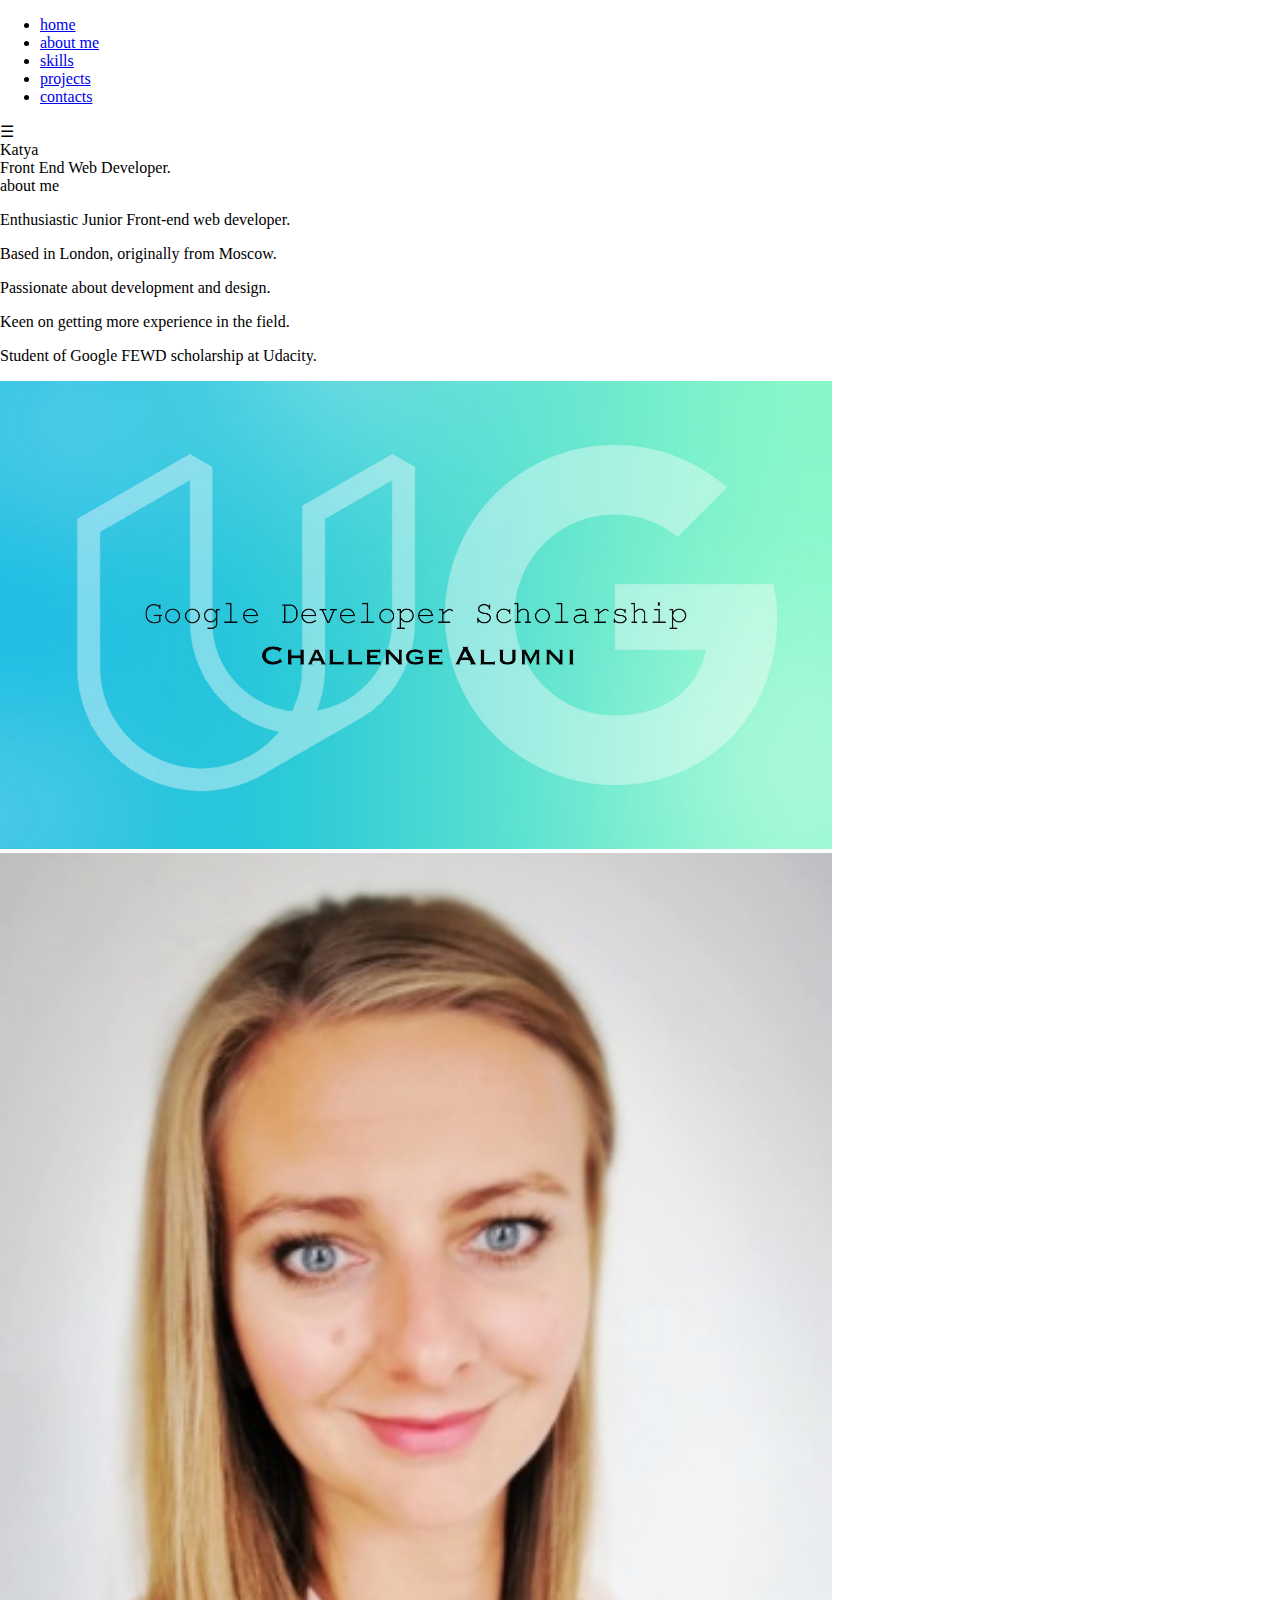
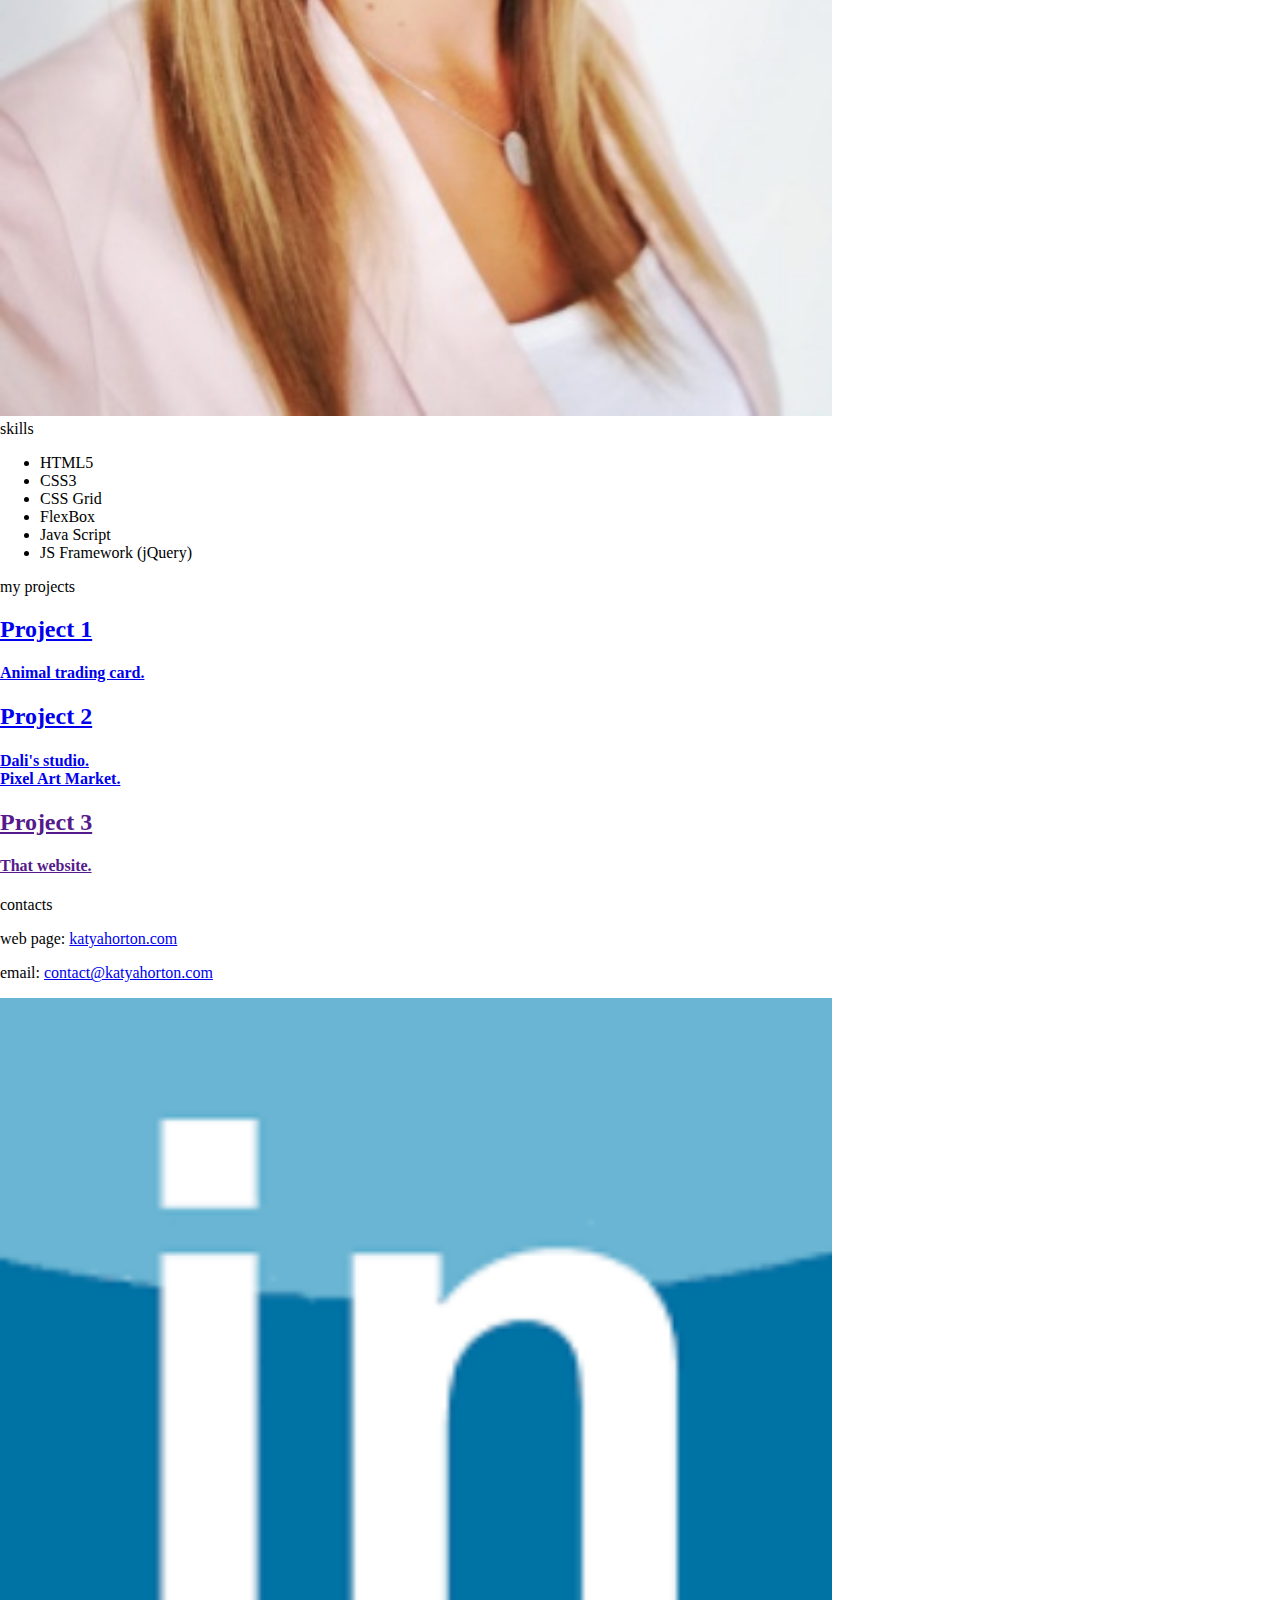
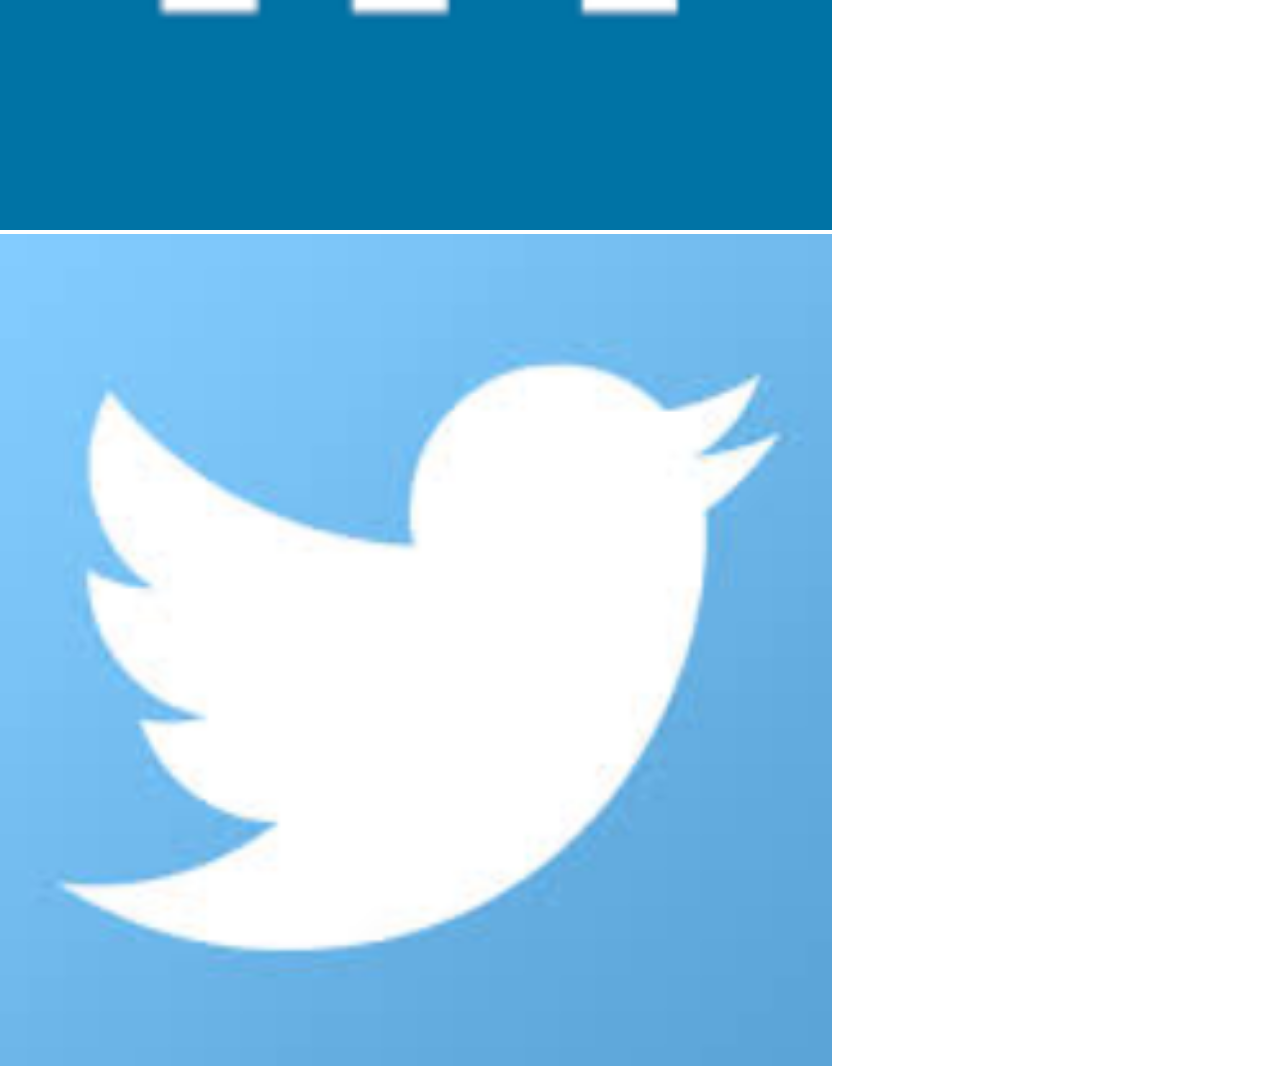
<file: index.html>
<!DOCTYPE html> 
<html>
   <head>
      <title>Katya Horton</title>
      <meta charset=utf-8>
      <meta name="viewport" content="width=device-width, initial-scale=1">
      <link rel="stylesheet" type="text/css" href="CSS/main.css">
   </head>
   <body>
 
      <div class="container">
         <header class="header-navbar" id="#home">
            <nav class="navbar">
               <ul class="navbar-list">
                  <li class="nav-item">
                     <a class="nav-item-child" href="#home">home</a>
                  </li>
                  <li class="nav-item">
                     <a class="nav-item-child" href="#aboutMe">about me</a>
                  </li>
                  <li class="nav-item">
                     <a class="nav-item-child" href="#skills">skills</a>
                  </li>
                  <li class="nav-item">
                     <a class="nav-item-child" href="#projects">projects</a>
                  </li>
                  <li class="nav-item">
                     <a class="nav-item-child" href="#contacts">contacts</a>
                  </li>
               </ul>
            </nav>
            <div class="menu">&#9776;</div>
         </header>
         <section class="main">
            <div class="greenwich-background">
               <div class="main-name1"></div>
               <div class="main-name2">Front End Web Developer.</div>
            </div>
            <div id="content">
               <div class="general-div" id="aboutMe">
                  <header class="general-header">
                     <div class="general-header-text">about me</div>
                  </header>
                  <div id="aboutMeGrid">
                     <div class="general-text  about-me-text">
                        <div>
                           <p>Enthusiastic Junior Front-end web developer.</p>
                           <p>Based in London, originally from Moscow.</p>
                           <p>Passionate about development and design.</p>
                           <p>Keen on getting more experience in the field.</p>
                           <p>Student of Google FEWD scholarship at Udacity.</p>
                        </div>
                     </div>
                     <img class="googleImg" src="images/google.jpg" alt="Google Udasity logo">
                     <img class="katyaImg" src="images/katyaHorton.png" alt="Katya Horton photo">
                  </div>
               </div>
               <div class="general-div" id="skills">
                  <header class="general-header">
                     <div class="general-header-text">skills</div>
                  </header>
                  <div class="general-text">
                     <ul class="about-me-list">
                        <li>HTML5</li>
                        <li>CSS3</li>
                        <li >CSS Grid</li>
                        <li >FlexBox</li>
                        <li >Java Script</li>
                        <li >JS Framework (jQuery)</li>
                     </ul>
                  </div>
               </div>
               <div class="general-div" id="projects">
                  <header class="general-header">
                     <div class="general-header-text">my projects</div>
                  </header>
                  <div class="general-text">
                     <div class="project-div projectAnimal">
                        <a href="card.html">
                           <div class="project-link">
                              <h2>Project 1</h2>
                              <h4>Animal trading card.</h4>
                           </div>
                        </a>
                     </div>
                     <div class="project-div projectDali">
                        <a href="dali-pixel-art/index.dali.html">
                           <div class="project-link">
                              <h2>Project 2</h2>
                              <h4>Dali's studio.<br>Pixel Art Market.</h4>
                           </div>
                        </a>
                     </div>
                     <div class="project-div projectKatya">
                        <a href="">
                           <div class="project-link">
                              <h2>Project 3</h2>
                              <h4>That website.</h4>
                           </div>
                        </a>
                     </div>
                  </div>
               </div>
               <div class="general-div" id="contacts">
                  <header class="general-header">
                     <div class="general-header-text">contacts</div>
                  </header>
                  <div class="low general-text">
                     <div class="contact-div">
                        <div class="inner-contact-div">
                           <p> web page: <a href="http://katyahorton.com">katyahorton.com</a> </p>
                           <p> email: <a href="info@katyahorton.com">contact@katyahorton.com</a> </p>
                        </div>
                     </div>
                     <div class="media-div">
                        <div class="inner-media-div"><a class="media-img-link" href="https://www.linkedin.com/in/ekaterina-horton/">
                           <img class="media-img" src="images/linked-in.png" alt="linked In">
                           </a>
                           <a  class="media-img-link" href="https://twitter.com/KatyaHorton">
                           <img class="media-img"  src="images/twitte.jpg" alt="twitter">
                           </a>
                        </div>
                     </div>
                  </div>
               </div>
            </div>
         </section>
      </div>
      <script type="text/javascript" src="https://ajax.googleapis.com/ajax/libs/jquery/3.2.1/jquery.min.js"></script>
	   
      <script type="text/javascript" src="main.js"></script>
   </body>
</html>
</file>
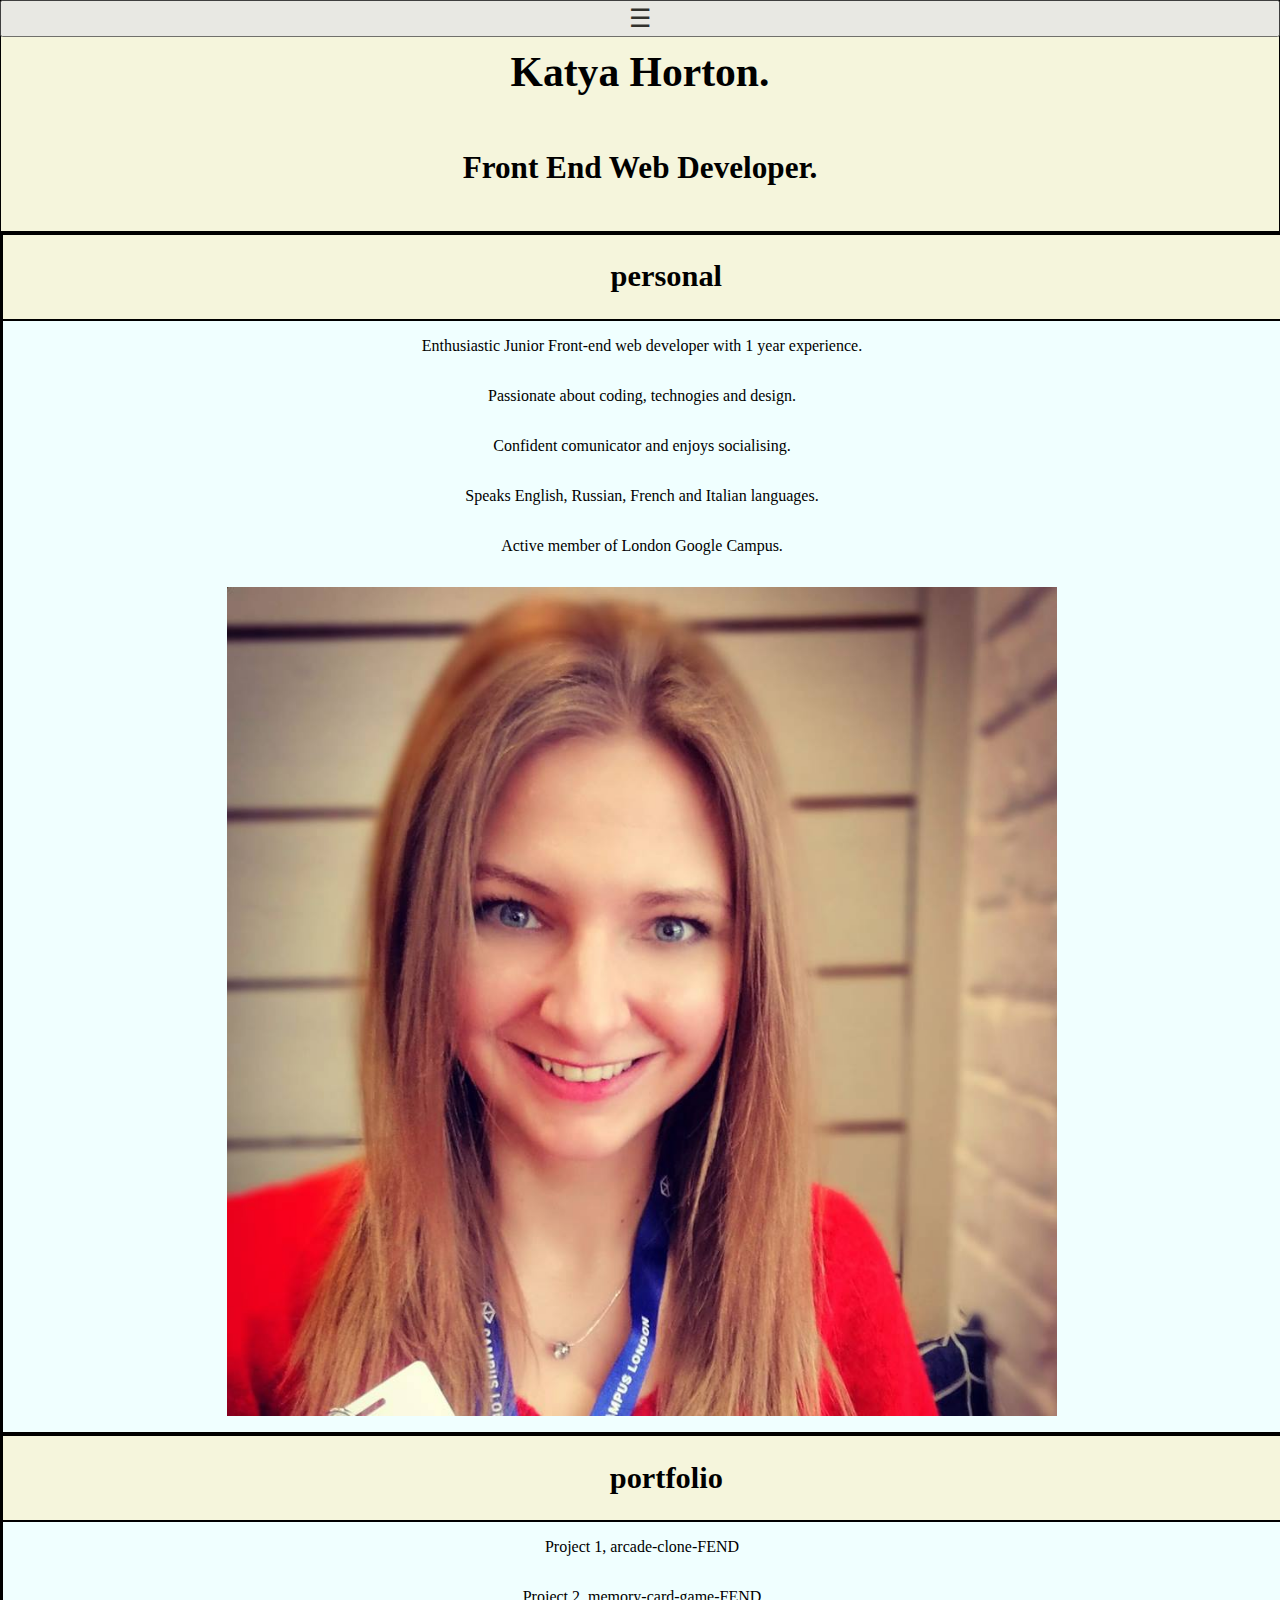
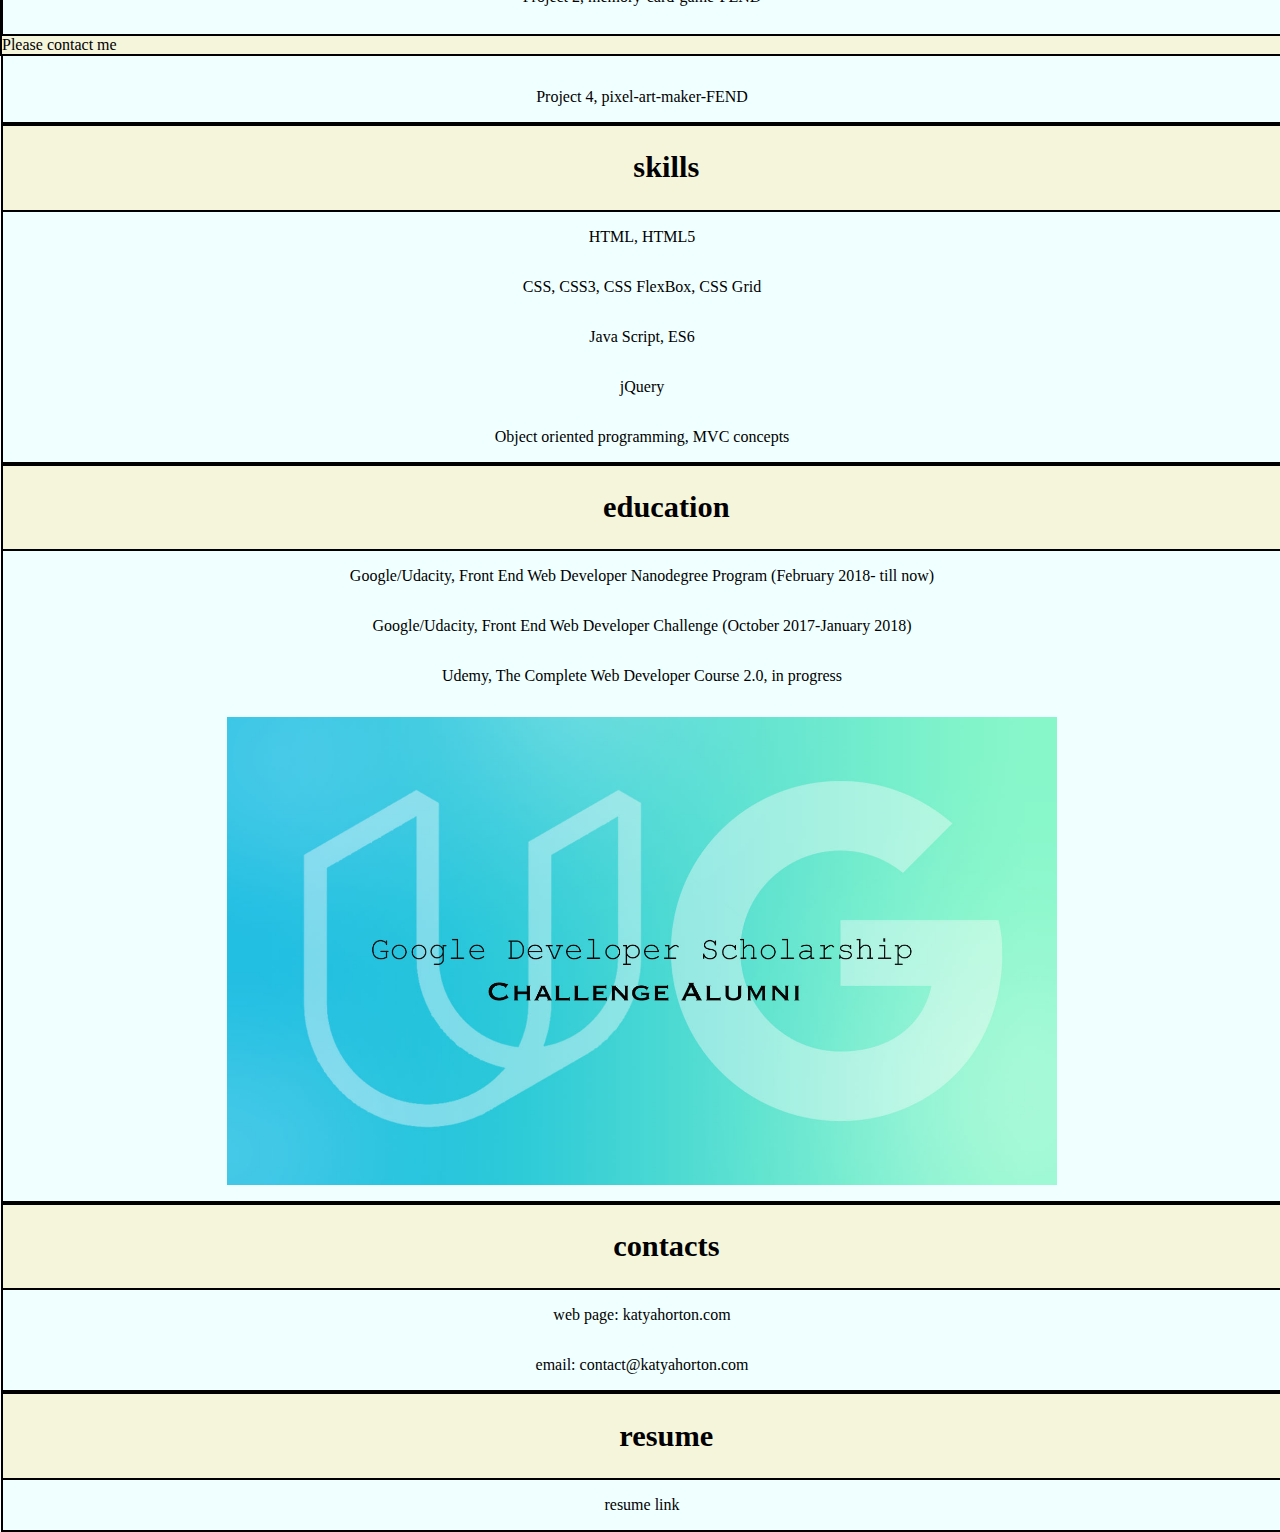
<file: indexMVC.html>
<!DOCTYPE html> 
<html>
   <head>
      <title>Katya Horton</title>
      <meta charset=utf-8>
      <meta name="viewport" content="width=device-width, initial-scale=1">
      <link rel="stylesheet" type="text/css" href="CSS/main.css">
   </head>
   <body>
 
	 <button id='menu'>&#9776;</button>
	   
	 <div id='wrapper'>
		 
		 <nav id='navBar'>
			 <ul id='navBarList'>
			 </ul>
		 </nav>
		 
		 <header id='header'>
		 </header>
		 
		 <main id='main'>
		 </main>
		 
		 <footer id='footer'>
		 </footer>
		 
	   
	   </div>
	   
	   
      <script type="text/javascript" src="https://ajax.googleapis.com/ajax/libs/jquery/3.2.1/jquery.min.js"></script>
	   
      <script type="text/javascript" src="mainMVC.js"></script>
   </body>
</html>
</file>
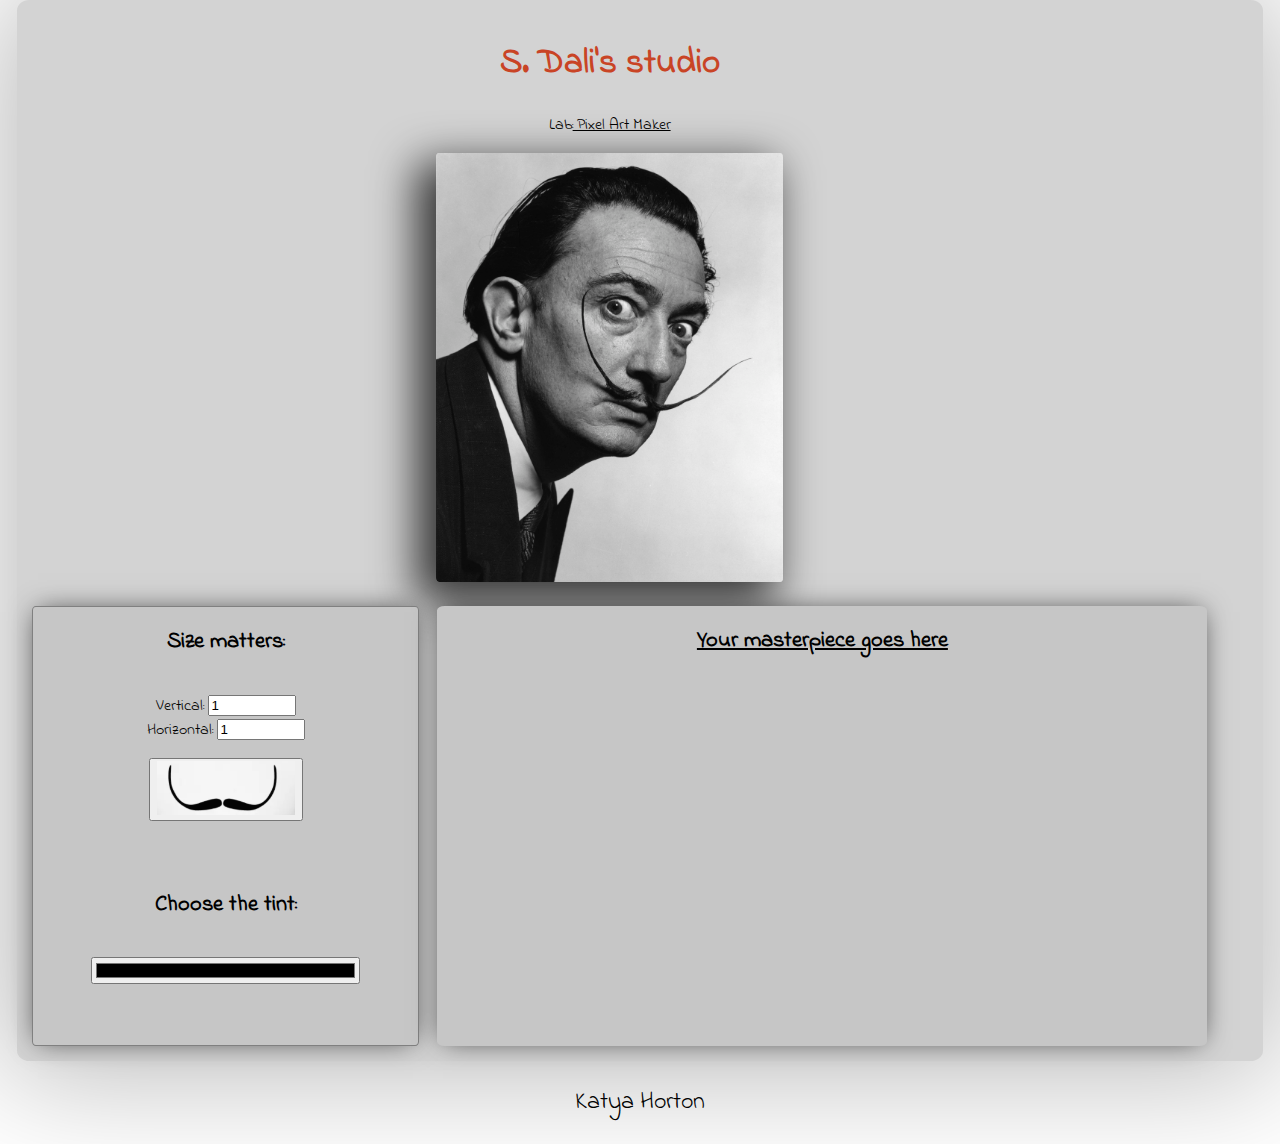
<file: dali-pixel-art/index.dali.html>
<!DOCTYPE html>
<html>
<head>
    <title>Pixel Art Maker!</title>
 
    <link rel="stylesheet" href="CSS/styles.css">
    <link rel="stylesheet" href="CSS/responsive-600.css">
    <link href="https://fonts.googleapis.com/css?family=Indie+Flower" rel="stylesheet">
    <script src="https://code.jquery.com/jquery-3.2.1.min.js"></script>
    
</head>
<body>
  
<div id="mainDiv">
    
        
    <div id="titleDiv">
    <h1>S. Dali's studio</h1>    
    <p>Lab:<span id="underline"> Pixel Art Maker</span></p>
    <p><img id="daliImg" src="images/dali.jpg"></p>
    </div>
    
    
     
    <div id="parametreDiv">
    
        <h2>Size matters:</h2>
        
    <form id="sizePicker">
        Vertical:
        <input type="number" id="input_height" name="height" min="1" value="1">
        <br id="brSpan">
        Horizontal:
        <input type="number" id="input_width" name="width" min="1" value="1">
        
        <p><button type="submit" id="submit"><img id="moustacheSubmit" src="images/moustache-small.png"></button></p>
    </form>
        
    <h2>Choose the tint:</h2>
        
    <input type="color" id="colorPicker">
        
    </div>
    
      <div id="canvasDiv">
    <h2>Your masterpiece goes here</h2>
    <table id="pixel_canvas"></table>
    </div>
    
    
    </div>
        
   
    
  
    
    

    
    <p id="kHorton"><a href="http://katyahorton.com/">Katya Horton</a></p>
    
    
    
    
    
    
    
    
    <script type="text/x-javascript">
        
        
         

function makeGrid() {

    //removes the previous canvas 
    $("#pixel_canvas").children().remove();
  
    var height = $("#input_height").val();
    var width = $("#input_width").val(); 
    var img = $("#titleDiv img");
    var sizeText = $("h2").first();
    
    if ( height<21 &&  width<21) {
 
    for (i = 0; i < height; i++) {
    $("#pixel_canvas").append("<tr></tr>");
    for (j = 0; j < $("#input_width").val(); j++) {
      $("#pixel_canvas").children().last().append("<td></td>");}};
    img.attr("src", "images/dali.25.jpg");
    sizeText.text("Interesting choice of canvas..." ).css("color", "black");
      
  } else {
      sizeText.text("Too big is not good! Try 20X20 or less." ).css("color", "red"); 
      img.attr("src", "images/dali.gif");
      
  };

  //Click Event - Fill the grid with the colour selected
  $("#pixel_canvas td").click(function() {
    $(this).css("background-color", $("#colorPicker").val());
  });
}

//Click Event - Call function on submit
$("button").click(function(evt) {
  //Prevent Refresh after submit
  evt.preventDefault();
  makeGrid();
});
    </script>
    
   
</body>
</html>
</file>
<file: CSS/main.css>
#navBar, #header, #main, .mainDivHeader, .mainDivContainer, .mainDivContent, .footerText, #footer
{
	border: 1px solid black;
	background-color: beige;
	width: 100%;
	
}


/* ------------------------- responsive min ------------------------- */



/* ====================general CSS ==================== */

body, #navBar, #navBarList, #wrapper {
	margin: 0;
	padding: 0;
}

#wrapper {
	width: 100%;
	min-width: 358px;
	background-color: red;
	display: flex;
	flex-wrap: wrap;


}

/* ==================== navBar CSS ==================== */

#menu {
	position:fixed;
	width: 100%;
	height: 37px;
	opacity: 0.8;
	font-size: 25px;	
}

#navBar {
	position: fixed;
	transform: translate(0, -345px);
	transition: transform 1s;
	background-color: aqua;
	
}

#navBar.open {
		transform: translate(0, 0);
}

#navBarList {
	height: 100%;
	display: flex;
	align-items: center;
  	justify-content:space-between;
	flex-direction: column;
}

.navBarElem {
	font-family: sans-serif;
	height: 55px;
	display: flex;
	align-items: center;
  	justify-content:center;
	width: 100%;
	
}

.navBarElem a {
	text-decoration: none;
	color: black;
	font-size: 30px;
	height: 100%;
	
}

.navBarElem a:hover {
	font-size: 40px;
}

.navBarElem:hover *{
	background-color: burlywood;
	font-size: 40px;
}

.navBarElem:hover {
	background-color: burlywood;

}

/* ==================== header CSS ==================== */

#header {
	min-height: 230px;
	display: flex;
	align-items: center;
  	justify-content:center;
	flex-direction: column;
	font-size: 130%;
}

/* ==================== main CSS ==================== */

#main {
	height: 1400px;
}

.mainDivHeader {
	padding: 0.8em;	
	font-size: 1.9em;
	width: 100%;
	text-align: center;
	font-weight: bold;
	
}

.mainDivContent {	
	background-color: azure;
	display: flex;
	align-items:center;
	flex-direction: column;
	
}

.contentContainer {
	padding: 1em;	
	width: 100%;
	text-align: center;
	align-content: center;
}


#katyaImg, #udacityImg, img{
	width: 65%;
}

/* ==================== footer CSS ==================== */
</file>
<file: dali-pixel-art/CSS/styles.css>
body {
    text-align: center;
    font-family: 'Indie Flower', cursive;
    margin:0;
    padding:0;
}

#mainDiv {

    background-color: lightgrey;
    width: 95%;
    margin: 0px auto;
    padding: 15px;
    box-shadow: 0px 0px 125px 16px rgba(0,0,0,0.27);
     border-radius: 1%;
}


#titleDiv {

width:95%;
    
}

#underline {
    
    text-decoration: underline;
    
}

h1 {

    font-size: 30px;
    color: #c94425;
}

#daliImg {
    width:60%;
    height:70%;
    min-width:300px;
    min-height:350px;
    box-shadow: -14px 15px 44px 6px rgba(0,0,0,0.75);
    border-radius: 1%;
}

#parametreDiv {
   width:95%;
   border: 1px solid grey;
   border-radius: 1%;
   background-color:#c6c6c6;
   box-shadow: 0px 0px 26px -6px rgba(0,0,0,0.75);
}

h2 {

    font-size:1.4em;
}



table,
tr,
td {
    border: 1px solid grey;
  
}

table {
    border-collapse: collapse;
    margin: 0 auto;
}

tr {
    height: 18px;
}

td {
    width: 18px;
    cursor: alias;
}

input[type=number] {
    width: 6em;
}

#canvasDiv {
    width:95%;
    height: 440px;
    background-color: aqua;
    text-decoration: underline;
    border-radius: 1%;
    background-color:#c6c6c6;
    box-shadow: 0px 0px 26px -6px rgba(0,0,0,0.75);
    
}

#parametreDiv {
    width: 95%;
}

#sizePicker {
    width: 100%;
}

#submit {
    width: 40%;
    box-shadow:none;
    cursor: pointer;
    
}

#moustacheSubmit {
    width:100%;
    height: auto;
}

#colorPicker {
    width:30%;
}


#kHorton a {
    text-decoration: none;
    color: black;
}

#kHorton a:hover {
    font-size: 1.5em;
    font-weight: bold;
}
</file>
<file: dali-pixel-art/CSS/responsive-600.css>
@media screen and (min-width: 600px) {

    #mainDiv {
       display: grid;
        grid-template-columns: 1fr 2fr;
    }
        
    #titleDiv {
        grid-column: 1/4;
    }


h1 {

    font-size: 35px;
}

#daliImg {
    width:30%;
    height:35%;
}


h2 {

    font-size:1.4em;
}



#parametreDiv {
    display: grid;
    grid-template-rows: 1fr 2fr 1fr 1fr;
}

    #colorPicker {
        margin: 0 auto;
        width: 70%;
    }
    #kHorton {
        font-size: 1.5em;
    }

#kHorton a:hover {
    font-size: 2em;

}

}
</file>
